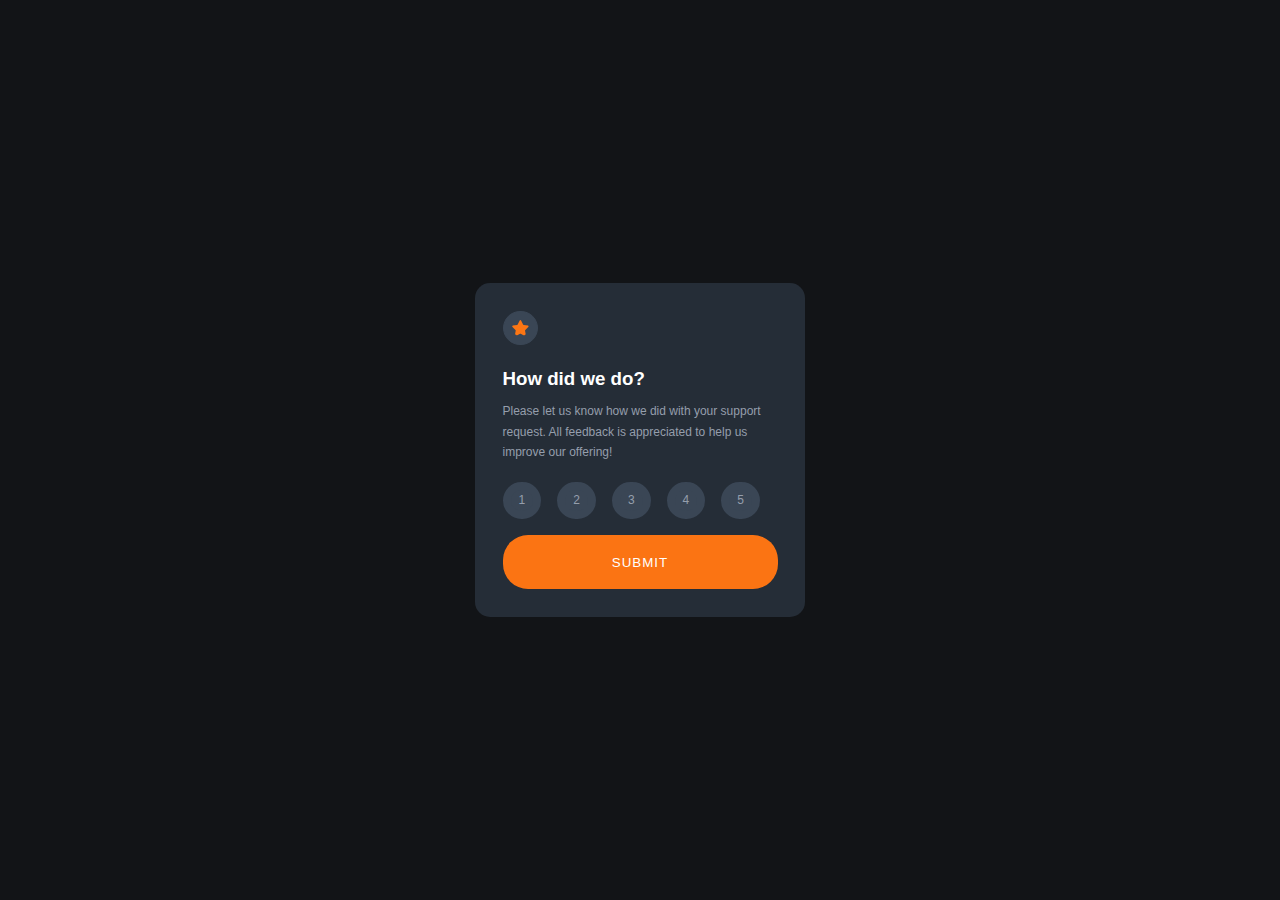
<file: index.html>
<!DOCTYPE html>
<html lang="en">
<head>
  <meta charset="UTF-8">
  <meta name="viewport" content="width=device-width, initial-scale=1.0"> <!-- displays site properly based on user's device -->
  <link rel="stylesheet" href="style.css">

  <link rel="icon" type="image/png" sizes="32x32" href="/favicon-32x32.png">
  
  <title>Frontend Mentor | Interactive rating component</title>

  <!-- Feel free to remove these styles or customise in your own stylesheet 👍 -->
  <style>
    .attribution { font-size: 11px; text-align: center; }
    .attribution a { color: hsl(228, 45%, 44%); }
  </style>
</head>
<body>

  <!-- Rating state start -->
  <form action="/Interactive-rating-component/submit.html" method="get">
<div class="main">
  <div class="image">
    <img src="icon-star.svg" alt="star" class="star">
  </div>
  <h3> How did we do? </h3>
  <div class="details"> Please let us know how we did with your support request. All feedback is appreciated 
    to help us improve our offering!
 </div>
 <div class="rating">
   <span id="rating" onclick="document.getElementById('rating').value = '1';">1</span>
   <span onclick="document.getElementById('rating').value = '2';">2</span>
   <span onclick="document.getElementById('rating').value = '3';">3</span>
   <span onclick="document.getElementById('rating').value = '4';">4</span>
   <span onclick="document.getElementById('rating').value = '5';">5</span>
  </div>
  <button type="submit" value="Submit" "_self" id="btn" onclick="rateUs();" >Submit</button>
  </form>
 
</div>
  <!--
  <div class="attribution">
    Challenge by <a href="https://www.frontendmentor.io?ref=challenge" target="_blank">Frontend Mentor</a>. 
    Coded by <a href="#">Your Name Here</a>.
  </div>-->
  <script src="script.js">  </script>
</body>
</html>
</file>
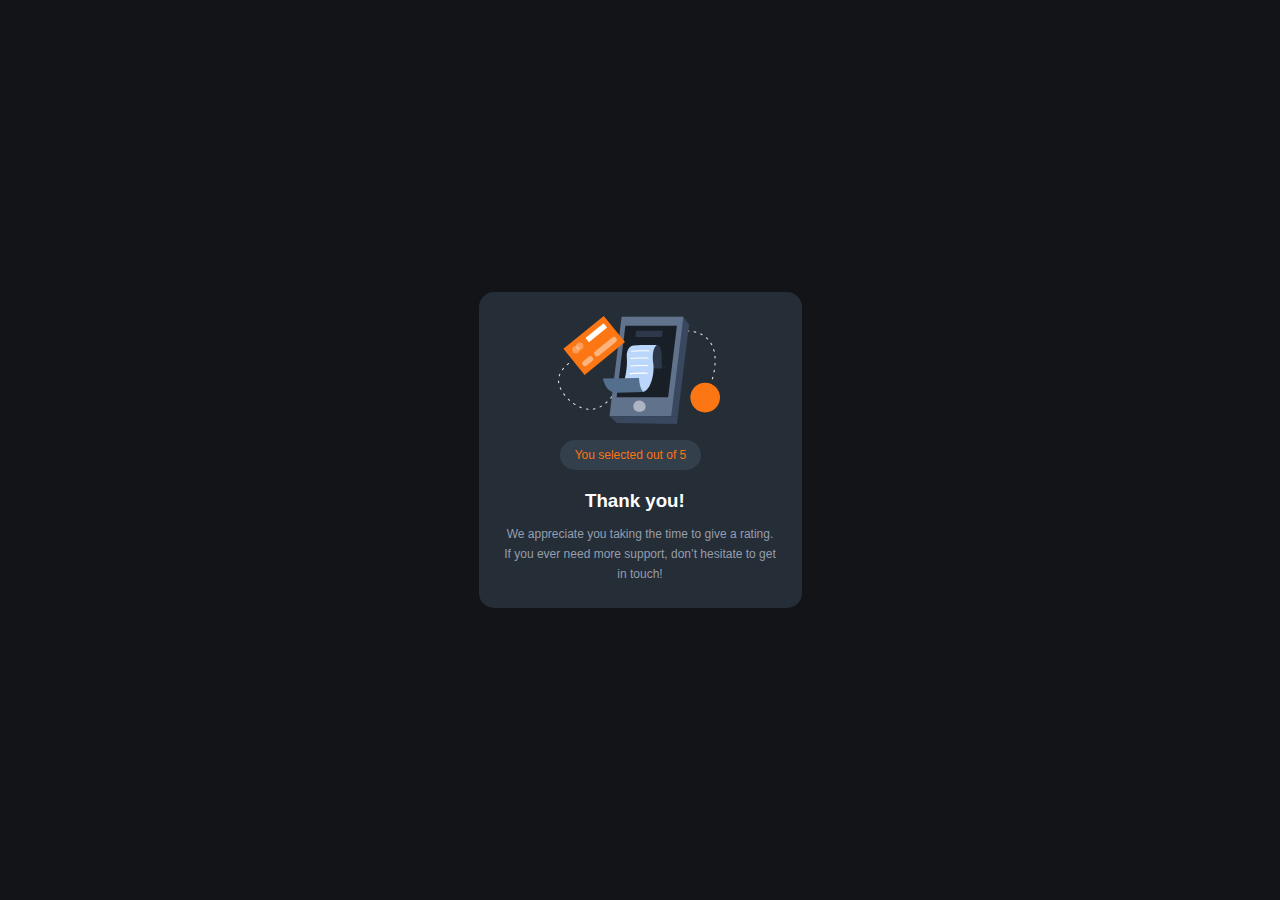
<file: submit.html>
<!DOCTYPE html>
<html lang="en">
<head>
  <meta charset="UTF-8">
  <meta name="viewport" content="width=device-width, initial-scale=1.0"> <!-- displays site properly based on user's device -->
  <link rel="stylesheet" href="style2.css">

  <link rel="icon" type="image/png" sizes="32x32" href="/favicon-32x32.png">
  
  <title>Frontend Mentor | Interactive rating component</title>

  <!-- Feel free to remove these styles or customise in your own stylesheet 👍 -->
  <style>
    .attribution { font-size: 11px; text-align: center; }
    .attribution a { color: hsl(228, 45%, 44%); }
  </style>
</head>
<body>
  <div class="main2">
    <div class="image2">
        <img src="illustration-thank-you.svg" alt="thank you" class="thanks">
    </div>
    <div class="result">You selected  <span id="user-rating"></span> out of 5</div>
    <h3> Thank you!</h3>
    <div class="message">We appreciate you taking the time to give a rating. If you ever need more support, 
        don’t hesitate to get in touch!</div>
  </div>
<!--
  <div class="attribution">
    Challenge by <a href="https://www.frontendmentor.io?ref=challenge" target="_blank">Frontend Mentor</a>. 
    Coded by <a href="#">Ajeet Achal</a>.
  </div>-->
  <script > 
  document.getElementById('user-rating').innerHTML = localStorage.getItem('rateValue');
   </script>
</body>
</html>
</file>
<file: style.css>
*{
    padding: 0;
    margin: 0;
}
body{
    background-color:hsl(216, 12%, 8%) ;
    width: 100%;
    height: 100vh;
    display: flex;
    align-items: center;
    justify-content: center;
    color: white;
    font-family: 'Overpass', sans-serif;
}
.main{
    background-color: hsl(213, 19%, 18%);
    border-radius: 15px;
    width: 275px;
    padding: 1.7rem;
}
.image{
    position: relative;
}
.star{
    border: 1px solid hsl(213, 19%, 28%);
    border-radius: 50px;
    padding: 0.5rem;
    background-color: hsl(213, 19%, 28%);
}
h3{
    margin-top: 1.2rem;
}
.details{
  margin-top: 0.7rem;
  font-size: 12px;
  line-height: 1.3rem;
  font-weight: 100;
  font-family: 'Overpass', sans-serif;
  color: hsl(217, 12%, 63%);
}
.rating{
    margin-top: 0.7rem;
    display: flex;
    word-spacing: 2rem;
    font-size: 12px;
    line-height: 5px;
    font-weight: 200;
}
span{
    margin-top: 0.5rem;
    margin-right: 1rem;
    border: 8px solid hsl(213, 19%, 28%);
    border-radius: 50px;
    padding: 0.5rem;
    background-color: hsl(213, 19%, 28%);
    color: hsl(217, 12%, 63%);
}
#btn{
    margin-top: 1rem;
    width: 100%;
    height: 6vh;
    color: white;
    border: 0px solid ;
    border-radius: 25px;
    background-color: hsl(25, 97%, 53%);
    text-transform: uppercase;
    letter-spacing: 1px;
}
#btn:hover{
    cursor: pointer;
    background-color: hsl(0, 0%, 100%);
    color: hsl(25, 97%, 53%);
}
span:active:hover{
    cursor: pointer;
    border: 8px solid hsl(25, 97%, 53%);
    background-color: hsl(25, 97%, 53%);
    color: hsl(0, 0%, 100%);
    
}
span:hover{
    cursor: pointer;
    border: 8px solid hsl(217, 12%, 63%);
    background-color:  hsl(217, 12%, 63%);
    color: hsl(0, 0%, 100%);
    
}
</file>
<file: style2.css>
*{
    padding: 0;
    margin: 0;
}
body{
    background-color:hsl(216, 12%, 8%) ;
    width: 100%;
    height: 100vh;
    display: flex;
    align-items: center;
    justify-content: center;
    color: white;
    font-family: 'Overpass', sans-serif;
}
.main2{
    background-color: hsl(213, 19%, 18%);
    border-radius: 15px;
    width: 275px;
    padding: 1.5rem;
    align-items: center;
    justify-content: center;
}
image{
    position: relative;
}
.thanks{
    width: auto;
    height: 100%;
    margin-left: 20%;
    margin-right: 50%;
}
.result{
margin-top: 0.8rem;
width: fit-content;
padding: 0.5rem 0.9rem 0.5rem 0.9rem;
margin-left: 21%;
border-radius: 25px;
color: hsl(25, 97%, 53%);
background-color:  hsl(213, 19%, 25%) ;
font-size: 12px;
}
h3{
    margin-top: 1.2rem;
    margin-left: 30%;
}
.message{
    justify-content: center;
    margin-top: 0.8rem;
    font-size: 12px;
    font-weight: 100;
    line-height: 20px;
    align-items: center;
    font-family: 'Overpass', sans-serif;
    color: hsl(217, 12%, 63%);
    text-align: center;
}
</file>
